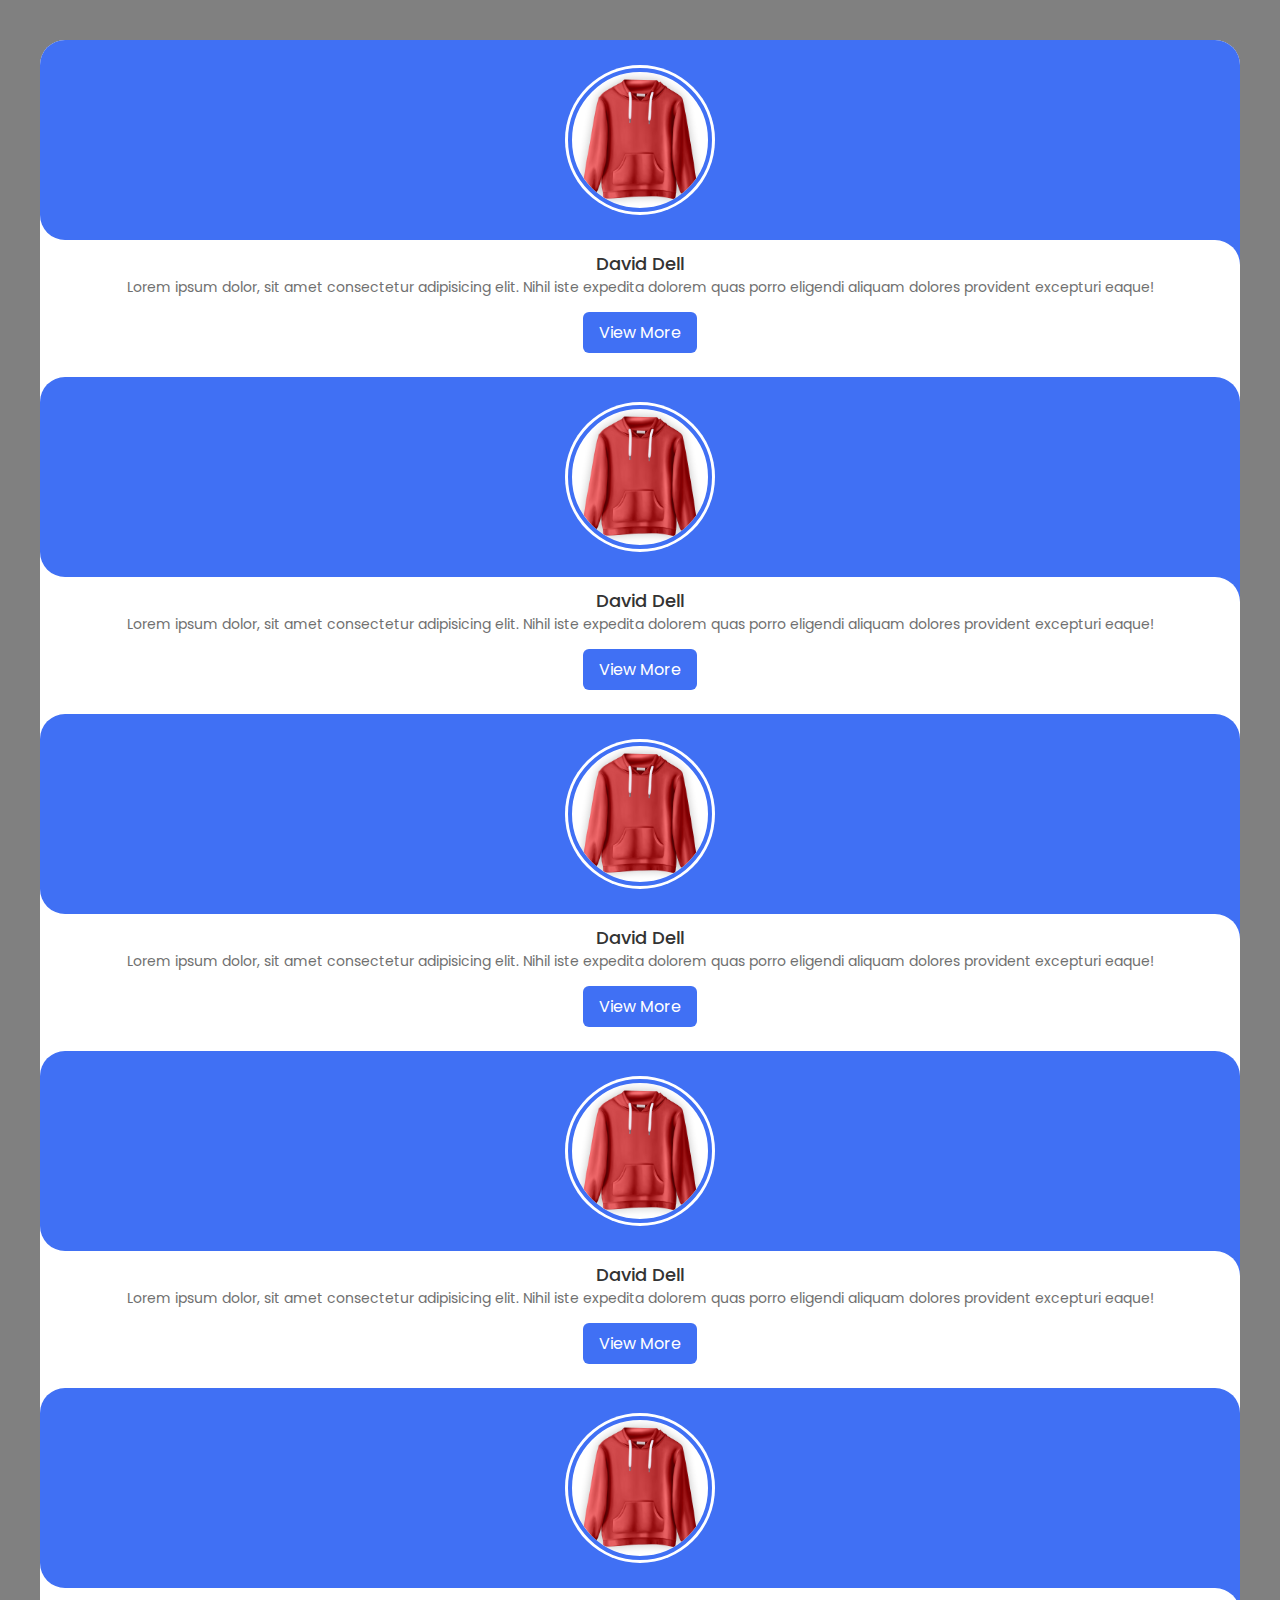
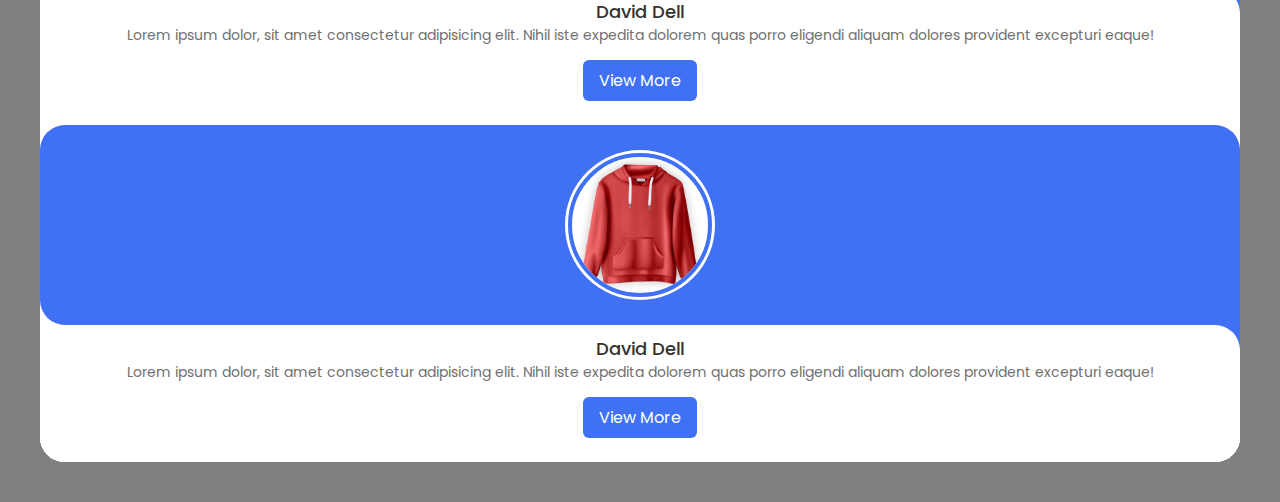
<file: profile slider/index.html>
<!DOCTYPE html>
<html lang="en">
  <head>
    <meta charset="UTF-8" />
    <meta name="viewport" content="width=device-width, initial-scale=1.0" />
    <title>Responsive Card Slider</title>

    <link rel="stylesheet" href="style.css" />

    <!-- swiper css -->
    <link
      rel="stylesheet"
      href="https://cdn.jsdelivr.net/npm/swiper@11/swiper-bundle.min.css"
    />
  </head>
  <body>
    <div class="slide-container">
      <div class="slide-content">
        <div class="card-wrapper swiper-wrapper">
          <div class="card swiper-slide">
            <div class="image-content">
              <span class="overlay"></span>

              <div class="card-image">
                <img src="../assets/product-1.png" alt="" class="card-img" />
              </div>
            </div>

            <div class="card-content">
              <h2 class="name">David Dell</h2>
              <p class="description">
                Lorem ipsum dolor, sit amet consectetur adipisicing elit. Nihil
                iste expedita dolorem quas porro eligendi aliquam dolores
                provident excepturi eaque!
              </p>

              <button class="button">View More</button>
            </div>
          <div class="card swiper-slide">
            <div class="image-content">
              <span class="overlay"></span>

              <div class="card-image">
                <img src="../assets/product-1.png" alt="" class="card-img" />
              </div>
            </div>

            <div class="card-content">
              <h2 class="name">David Dell</h2>
              <p class="description">
                Lorem ipsum dolor, sit amet consectetur adipisicing elit. Nihil
                iste expedita dolorem quas porro eligendi aliquam dolores
                provident excepturi eaque!
              </p>

              <button class="button">View More</button>
            </div>
          <div class="card swiper-slide">
            <div class="image-content">
              <span class="overlay"></span>

              <div class="card-image">
                <img src="../assets/product-1.png" alt="" class="card-img" />
              </div>
            </div>

            <div class="card-content">
              <h2 class="name">David Dell</h2>
              <p class="description">
                Lorem ipsum dolor, sit amet consectetur adipisicing elit. Nihil
                iste expedita dolorem quas porro eligendi aliquam dolores
                provident excepturi eaque!
              </p>

              <button class="button">View More</button>
            </div>
          <div class="card swiper-slide">
            <div class="image-content">
              <span class="overlay"></span>

              <div class="card-image">
                <img src="../assets/product-1.png" alt="" class="card-img" />
              </div>
            </div>

            <div class="card-content">
              <h2 class="name">David Dell</h2>
              <p class="description">
                Lorem ipsum dolor, sit amet consectetur adipisicing elit. Nihil
                iste expedita dolorem quas porro eligendi aliquam dolores
                provident excepturi eaque!
              </p>

              <button class="button">View More</button>
            </div>
          <div class="card swiper-slide">
            <div class="image-content">
              <span class="overlay"></span>

              <div class="card-image">
                <img src="../assets/product-1.png" alt="" class="card-img" />
              </div>
            </div>

            <div class="card-content">
              <h2 class="name">David Dell</h2>
              <p class="description">
                Lorem ipsum dolor, sit amet consectetur adipisicing elit. Nihil
                iste expedita dolorem quas porro eligendi aliquam dolores
                provident excepturi eaque!
              </p>

              <button class="button">View More</button>
            </div>
          <div class="card swiper-slide">
            <div class="image-content">
              <span class="overlay"></span>

              <div class="card-image">
                <img src="../assets/product-1.png" alt="" class="card-img" />
              </div>
            </div>

            <div class="card-content">
              <h2 class="name">David Dell</h2>
              <p class="description">
                Lorem ipsum dolor, sit amet consectetur adipisicing elit. Nihil
                iste expedita dolorem quas porro eligendi aliquam dolores
                provident excepturi eaque!
              </p>

              <button class="button">View More</button>
            </div>
          </div>
        </div>
        <div class="swiper-button-next"></div>
        <div class="swiper-button-prev"></div>
        <div class="swiper-pagination"></div>
      </div>
    </div>
    <!-- swiper js -->
    <script src="https://cdn.jsdelivr.net/npm/swiper@11/swiper-bundle.min.js"></script>

    <!-- javascript -->
    <script src="main.js"></script>
  </body>
</html>
</file>
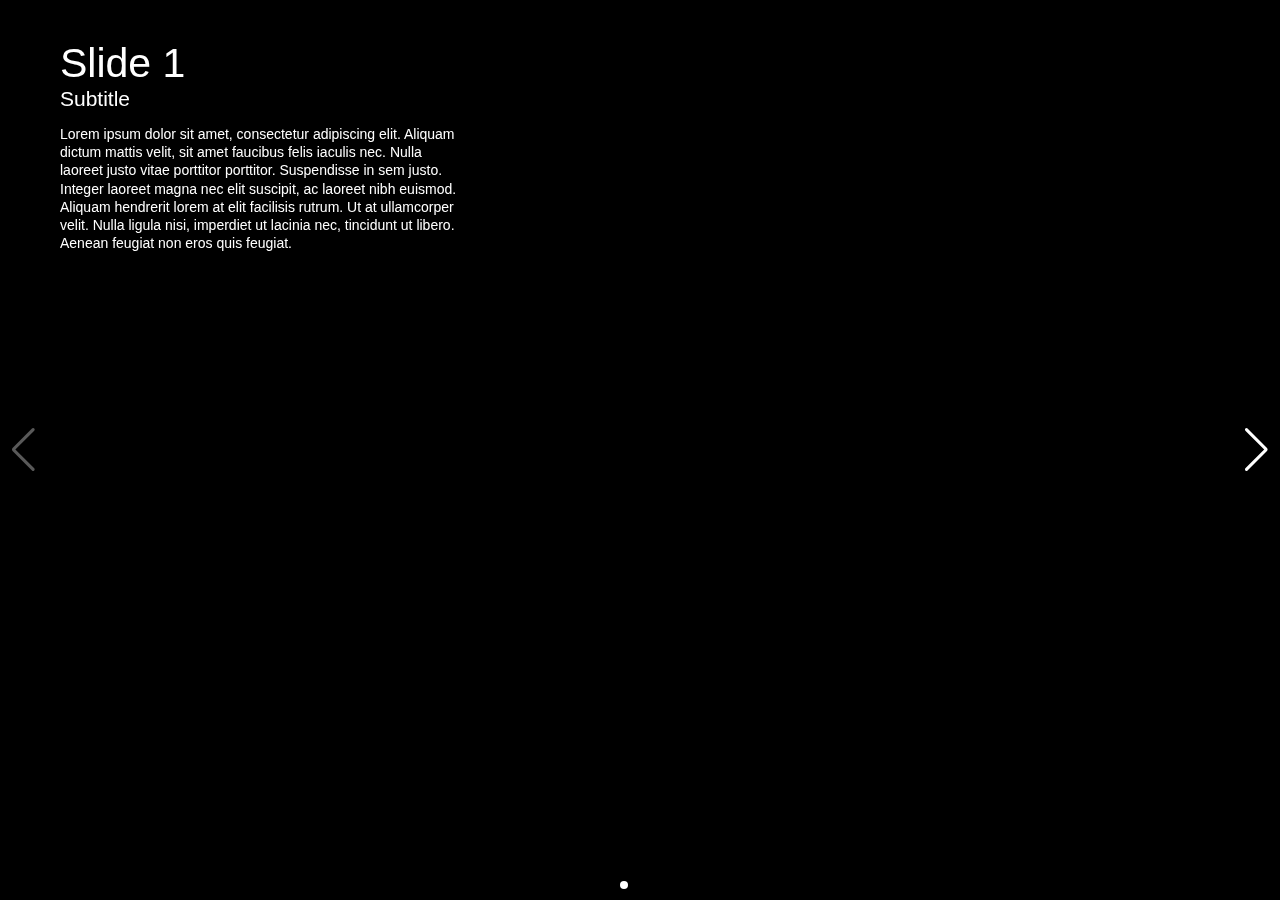
<file: swiper/index.html>
<!DOCTYPE html>
<html lang="en">
  <head>
    <meta charset="utf-8" />
    <title>Swiper demo</title>
    <meta
      name="viewport"
      content="width=device-width, initial-scale=1, minimum-scale=1, maximum-scale=1"
    />
    <!-- Link Swiper's CSS -->
    <link
      rel="stylesheet"
      href="https://cdn.jsdelivr.net/npm/swiper@11/swiper-bundle.min.css"
    />

    <!-- Demo styles -->
    <style>
      html,
      body {
        position: relative;
        height: 100%;
      }

      body {
        background: #eee;
        font-family: Helvetica Neue, Helvetica, Arial, sans-serif;
        font-size: 14px;
        color: #000;
        margin: 0;
        padding: 0;
      }

      .swiper {
        width: 100%;
        height: 100%;
        background: #000;
      }

      .swiper-slide {
        font-size: 18px;
        color: #fff;
        -webkit-box-sizing: border-box;
        box-sizing: border-box;
        padding: 40px 60px;
      }

      .parallax-bg {
        position: absolute;
        left: 0;
        top: 0;
        width: 130%;
        height: 100%;
        -webkit-background-size: cover;
        background-size: cover;
        background-position: center;
      }

      .swiper-slide .title {
        font-size: 41px;
        font-weight: 300;
      }

      .swiper-slide .subtitle {
        font-size: 21px;
      }

      .swiper-slide .text {
        font-size: 14px;
        max-width: 400px;
        line-height: 1.3;
      }
    </style>
  </head>

  <body>
    <!-- Swiper -->

    <div
      style="--swiper-navigation-color: #fff; --swiper-pagination-color: #fff"
      class="swiper mySwiper"
    >
      <div
        class="parallax-bg"
        style="
          background-image: url(https://swiperjs.com/demos/images/nature-1.jpg);
        "
        data-swiper-parallax="-23%"
      ></div>
      <div class="swiper-wrapper">
        <div class="swiper-slide">
          <div class="title" data-swiper-parallax="-300">Slide 1</div>
          <div class="subtitle" data-swiper-parallax="-200">Subtitle</div>
          <div class="text" data-swiper-parallax="-100">
            <p>
              Lorem ipsum dolor sit amet, consectetur adipiscing elit. Aliquam
              dictum mattis velit, sit amet faucibus felis iaculis nec. Nulla
              laoreet justo vitae porttitor porttitor. Suspendisse in sem justo.
              Integer laoreet magna nec elit suscipit, ac laoreet nibh euismod.
              Aliquam hendrerit lorem at elit facilisis rutrum. Ut at
              ullamcorper velit. Nulla ligula nisi, imperdiet ut lacinia nec,
              tincidunt ut libero. Aenean feugiat non eros quis feugiat.
            </p>
          </div>
        </div>
        <div class="swiper-slide">
          <div class="title" data-swiper-parallax="-300">Slide 2</div>
          <div class="subtitle" data-swiper-parallax="-200">Subtitle</div>
          <div class="text" data-swiper-parallax="-100">
            <p>
              Lorem ipsum dolor sit amet, consectetur adipiscing elit. Aliquam
              dictum mattis velit, sit amet faucibus felis iaculis nec. Nulla
              laoreet justo vitae porttitor porttitor. Suspendisse in sem justo.
              Integer laoreet magna nec elit suscipit, ac laoreet nibh euismod.
              Aliquam hendrerit lorem at elit facilisis rutrum. Ut at
              ullamcorper velit. Nulla ligula nisi, imperdiet ut lacinia nec,
              tincidunt ut libero. Aenean feugiat non eros quis feugiat.
            </p>
          </div>
        </div>
        <div class="swiper-slide">
          <div class="title" data-swiper-parallax="-300">Slide 3</div>
          <div class="subtitle" data-swiper-parallax="-200">Subtitle</div>
          <div class="text" data-swiper-parallax="-100">
            <p>
              Lorem ipsum dolor sit amet, consectetur adipiscing elit. Aliquam
              dictum mattis velit, sit amet faucibus felis iaculis nec. Nulla
              laoreet justo vitae porttitor porttitor. Suspendisse in sem justo.
              Integer laoreet magna nec elit suscipit, ac laoreet nibh euismod.
              Aliquam hendrerit lorem at elit facilisis rutrum. Ut at
              ullamcorper velit. Nulla ligula nisi, imperdiet ut lacinia nec,
              tincidunt ut libero. Aenean feugiat non eros quis feugiat.
            </p>
          </div>
        </div>
      </div>
      <div class="swiper-button-next"></div>
      <div class="swiper-button-prev"></div>
      <div class="swiper-pagination"></div>
    </div>

    <!-- Swiper JS -->
    <script src="https://cdn.jsdelivr.net/npm/swiper@11/swiper-bundle.min.js"></script>

    <!-- Initialize Swiper -->
    <script>
      var swiper = new Swiper(".mySwiper", {
        speed: 600,
        parallax: true,
        pagination: {
          el: ".swiper-pagination",
          clickable: true,
        },
        navigation: {
          nextEl: ".swiper-button-next",
          prevEl: ".swiper-button-prev",
        },
      });
    </script>
  </body>
</html>
</file>
<file: profile slider/style.css>
@import url("https://fonts.googleapis.com/css2?family=Poppins:wght@400;500;600&display=swap");

* {
  margin: 0;
  padding: 0;
  box-sizing: border-box;
  font-family: "Poppins", sans-serif;
}

body {
  min-height: 100vh;
  display: flex;
  align-items: center;
  justify-content: center;
  background-color: #efefef;
}

.slide-container {
  max-width: 1120;
  width: 100%;
  background-color: gray;
  padding: 40px 0;
}

.card {
  border-radius: 25px;
  background-color: #fff;
  /* width: 320px; */
}

.swiper-slide {
  text-align: center;
  font-size: 18px;
  background: #fff;
  display: flex;
  justify-content: center;
  align-items: center;
}

.slide-content {
  margin: 0 40px;
}

.image-content,
.card-content {
  display: flex;
  flex-direction: column;
  align-items: center;
  padding: 10px 14px;
}

.image-content {
  row-gap: 5px;
  position: relative;
  padding: 25px 0;
}

.overlay {
  border-radius: 25px 25px 0 25px;
  position: absolute;
  height: 100%;
  width: 100%;
  top: 0;
  left: 0;
  background-color: #4070f4;
}

.overlay::before,
.overlay::after {
  content: "";
  position: absolute;
  height: 40px;
  width: 40px;
  background-color: #4070f4;
  right: 0;
  bottom: -40px;
}

.overlay::after {
  border-radius: 0 25px 0 0;
  background-color: #fff;
}

.card-image {
  position: relative;
  height: 150px;
  width: 150px;
  border-radius: 50%;
  background: #fff;
  padding: 3px;
}

.card-image .card-img {
  height: 100%;
  width: 100%;
  object-fit: cover;
  border-radius: 50%;
  border: 4px solid #4070f4;
}

.name {
  font-size: 18px;
  font-weight: 500;
  color: #333;
}

.description {
  font-size: 14px;
  color: #707070;
  text-align: center;
}

.button {
  border: none;
  font-size: 16px;
  color: #fff;
  padding: 8px 16px;
  background-color: #4070f4;
  border-radius: 6px;
  margin: 14px;
  cursor: pointer;
  transition: all 0.3s ease;
}

.button:hover {
  background: #265df2;
}
</file>
